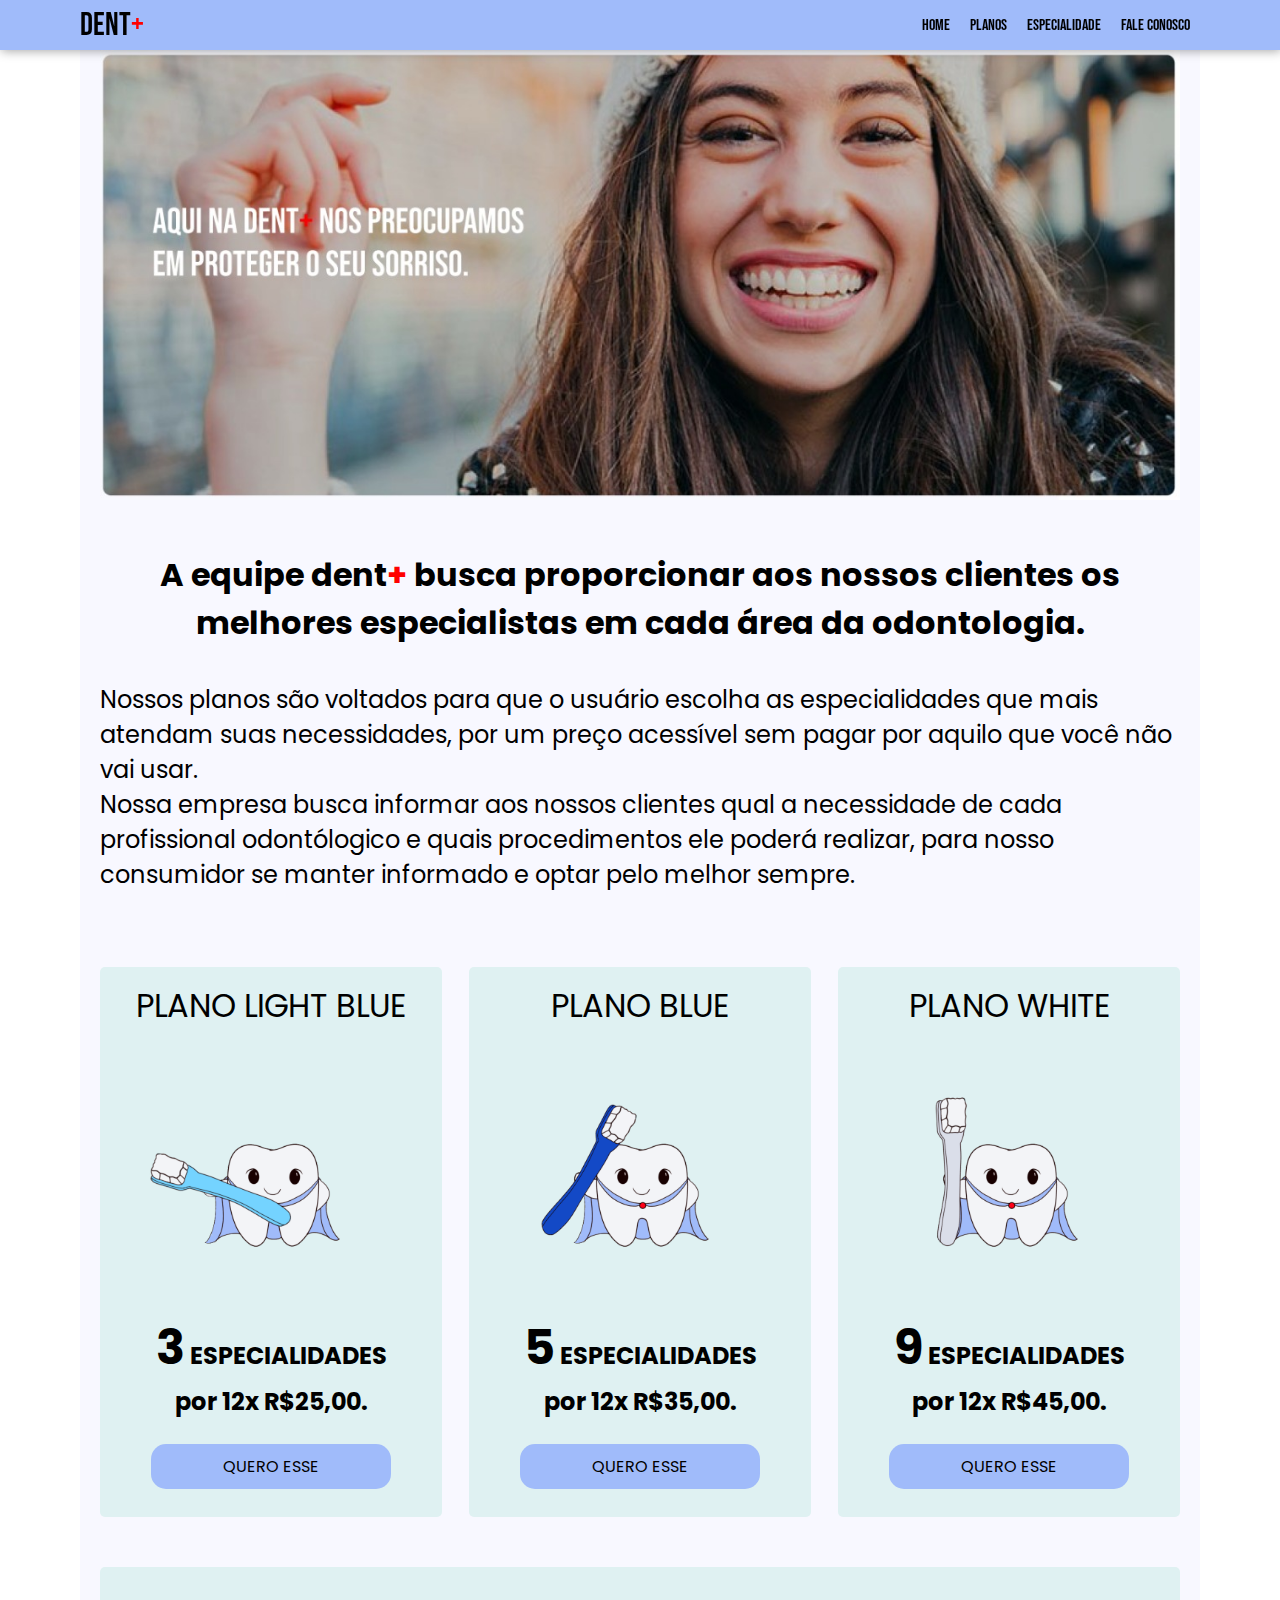
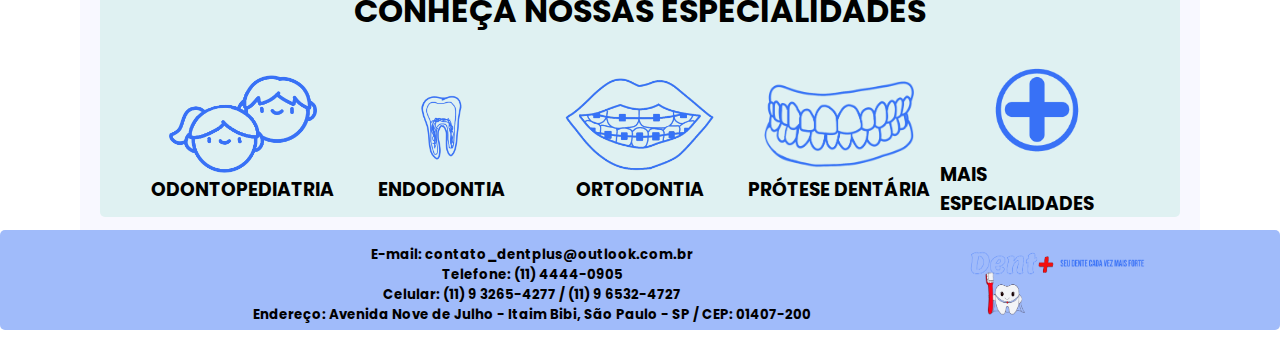
<file: index.html>
<!DOCTYPE html>
<html lang="pt-br">
<head>
    <meta charset="UTF-8">
    <meta http-equiv="X-UA-Compatible" content="IE=edge">
    <meta name="viewport" content="width=device-width, initial-scale=1.0">
    <link rel="stylesheet" href="styles/index.css">
    <title>index</title>
    <!-- ctrl + k + c -->
    <!--  -->
</head>
<body>
    <div class="fundo">
        <div class="container">
            <nav>
                <p class="dent">DENT<span class="red">+</span></p>
                <a href="index.html">HOME</a>
                <a href="#">PLANOS</a>
                <a href="especialidades.html">ESPECIALIDADE</a>
                <a href="fale_conosco.html">FALE CONOSCO</a>
            </nav>
                <section>
                    <div class="imagem_garota_centro">
                        <img src="imagens/garota.png" alt="imagem_garota_propaganda" class="imagem_garota">
                    </div>
                    <div class="text">
                        <div class="titulo">
                            A equipe dent<span class="red">+</span> busca proporcionar aos  nossos clientes os melhores especialistas em cada área da odontologia.
                        </div>
                            <br>
                        <p >Nossos planos são voltados para que o usuário escolha as especialidades que mais atendam suas necessidades, por um preço acessível sem pagar por aquilo que você não vai usar. 
                        <br>  
                        Nossa empresa busca informar aos nossos clientes qual a necessidade de cada profissional odontólogico e quais procedimentos ele poderá realizar, para nosso consumidor se manter informado e optar pelo melhor sempre.</p>
                    </div>
                    <div class="promo_center">
                        <div class="planos1">
                            <span class="nome_planos"><a href="#" class="nome_planos">PLANO LIGHT BLUE</a></span>
                            <br>
                            <img src="imagens/planolightblue.png" alt="plano_azul_claro" class="imagem_planos">
                            <p class="valor"><span class="quantidade">3</span> ESPECIALIDADES <br> por 12x R$25,00.</p>
                            <br>
                            <a href="#" class="escolha">QUERO ESSE</a> 
                        </div>
                        <div class="planos2">
                            <span class="nome_planos"><a href="#" class="nome_planos_2">PLANO BLUE</a></span>
                            <br>
                            <img src="imagens/planoblue.png" alt="plano_azul_claro" class="imagem_planos">
                            <p class="valor"><span class="quantidade">5</span> ESPECIALIDADES <br> por 12x R$35,00.</p>
                            <br>
                            <a href="#" class="escolha">QUERO ESSE</a> 
                        </div>
                        <div class="planos3">
                            <span class="nome_planos"><a href="#" class="nome_plano_3s">PLANO WHITE</a></span>
                            <br>
                            <img src="imagens/planowhite.png" alt="plano_azul_claro" class="imagem_planos">
                            <p class="valor"><span class="quantidade">9</span> ESPECIALIDADES <br> por 12x R$45,00.</p>
                            <br>
                            <a href="#" class="escolha">QUERO ESSE</a> 
                        </div>
                    </div>
                    <div class="main_especialidades">
                        <h1>CONHEÇA NOSSAS ESPECIALIDADES</h1>
                        <div class="img_especialidade">
                            <div class="text_especialidades">
                                <img src="imagens/odontopediatria.png" alt="">
                                <h3>ODONTOPEDIATRIA</h3>
                            </div>
                            <div class="text_especialidades">
                                <img src="imagens/endodontiaazul.png" alt="">
                                <h3>ENDODONTIA</h3>
                            </div>
                            <div class="text_especialidades">
                                <img src="imagens/aparelho.png" alt="">
                                <h3>ORTODONTIA</h3>
                            </div>
                            <div class="text_especialidades">
                            <img src="imagens/protese.png" alt="">
                                <h3>PRÓTESE DENTÁRIA</h3>
                            </div>
                            <div class="text_especialidades">
                                <img src="imagens/mais.png" alt="">
                                <h3><a href="especialidades.html">MAIS ESPECIALIDADES</a></h3>
                            </div>
                            
                            
                        </div>
                    </div>
                </section>
        </div>
    </div>
    <footer>
        <div class="container">
            <div class="img_rodape">
                <div class="text_rodape">
                    <p><h5>E-mail: contato_dentplus@outlook.com.br</h5></p>
                    <p><h5>Telefone: (11) 4444-0905</h5></p>
                    <p><h5>Celular: (11) 9 3265-4277 / (11) 9 6532-4727</h5></p>
                    <p><h5>Endereço: Avenida Nove de Julho - Itaim Bibi, São Paulo - SP / CEP: 01407-200</h5></p>
                </div>
                <img src="imagens/frase_efeito.png" alt="frase de efeito" class="imagem_rodape">
            </div>
        </div>        
    </footer>
</body>
</html>
</file>
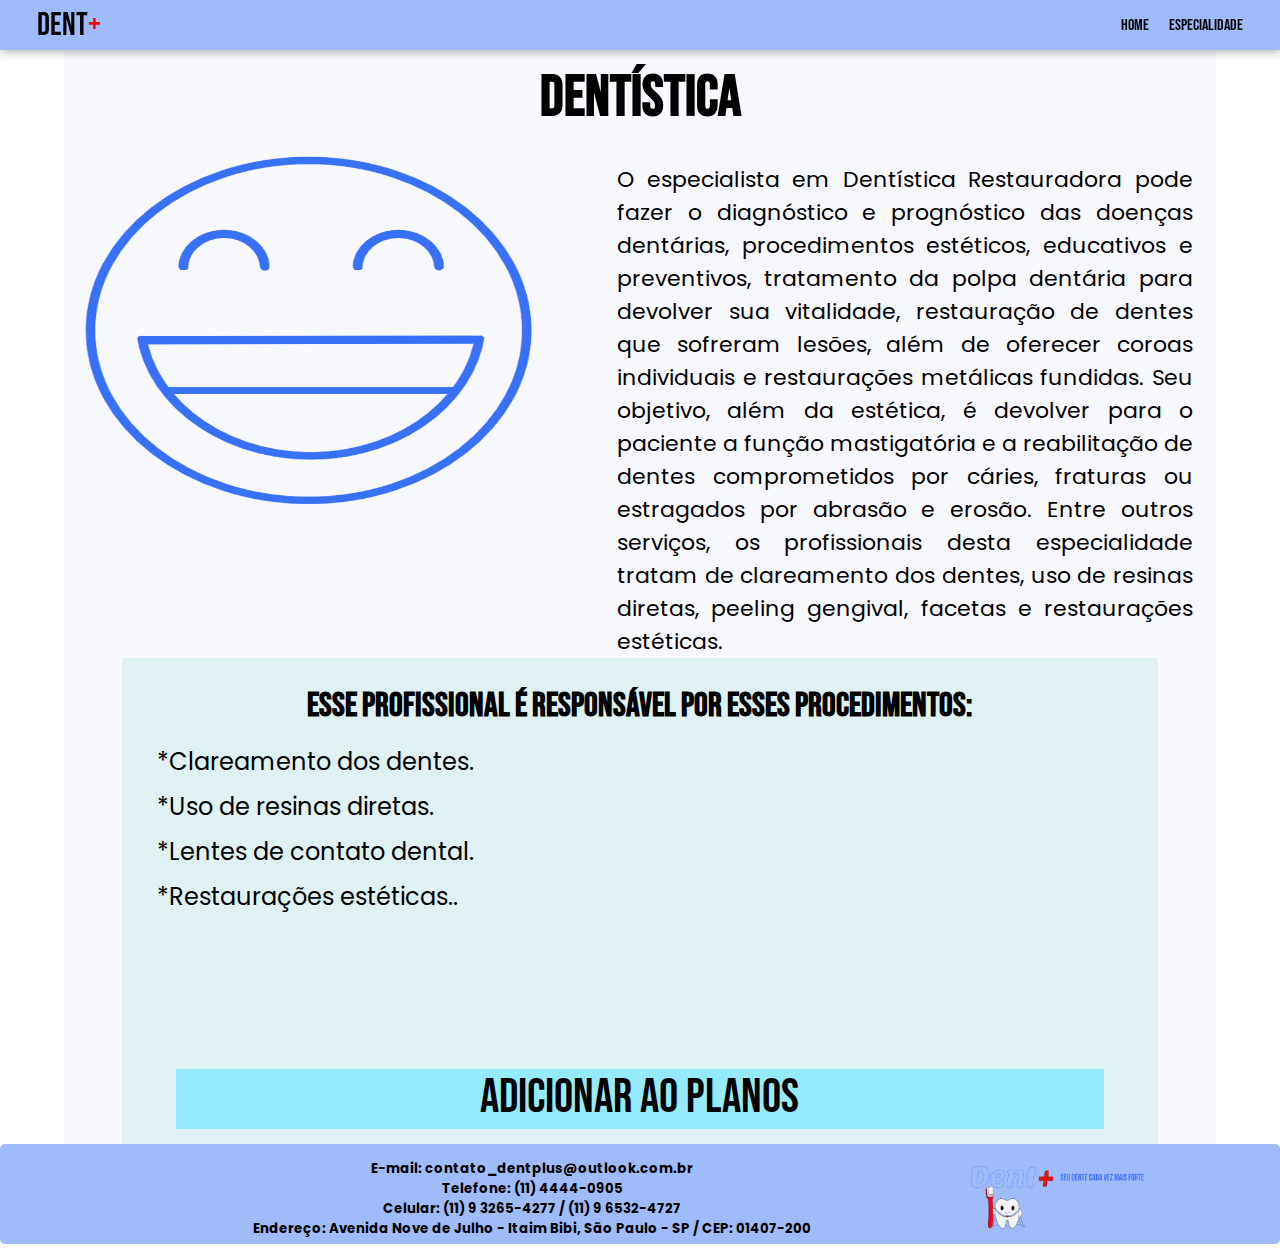
<file: dentistica.html>
<!DOCTYPE html>
<html lang="pt-br">
<head>
    <meta charset="UTF-8">
    <meta http-equiv="X-UA-Compatible" content="IE=edge">
    <meta name="viewport" content="width=device-width, initial-scale=1.0">
    <link rel="stylesheet" href="styles/geral.css">
    <title>Document</title>
</head>
<body>
    <div class="fundo">
        <nav>
            <a href="index.html"><p class="dent">DENT<span class="red">+</span></p></a>
            <a href="index.html">HOME</a>
            <a href="especialidades.html">ESPECIALIDADE</a>
        </nav>


        <section>
            <h1 class="nome_principal"> DENTÍSTICA </h1>
            <img src="imagens/dentisticaokazul.png">
            <p class="descricao"> O especialista em Dentística Restauradora pode fazer o diagnóstico e prognóstico das doenças dentárias, procedimentos estéticos, educativos e preventivos, tratamento da polpa dentária para devolver sua vitalidade, restauração de dentes que sofreram lesões, além de oferecer coroas individuais e restaurações metálicas fundidas. Seu objetivo, além da estética, é devolver para o paciente a função mastigatória e a reabilitação de dentes comprometidos por cáries, fraturas ou estragados por abrasão e erosão. Entre outros serviços, os profissionais desta especialidade tratam de clareamento dos dentes, uso de resinas diretas, peeling gengival, facetas e restaurações estéticas.</p>
            <div class="afazeres">
                <h1>ESSE PROFISSIONAL é responsável por esses PROCEDIMENTOS:</h1> 
                    <div class="desc_afazeres">
                        <p>*Clareamento dos dentes.</p> 
                        <p>*Uso de resinas diretas.</p>
                        <p>*Lentes de contato dental.</p>
                        <p>*Restaurações estéticas..</p>             
                    </div>        
                    <div class="buttom">
                        <a href="#">ADICIONAR AO PLANOS</a>
                    </div> 
            </div>
        </section>

    </div>
    <footer>
        <div class="container">
            <div class="img_rodape">
                <div class="text_rodape">
                    <p><h5>E-mail: contato_dentplus@outlook.com.br</h5></p>
                    <p><h5>Telefone: (11) 4444-0905</h5></p>
                    <p><h5>Celular: (11) 9 3265-4277 / (11) 9 6532-4727</h5></p>
                    <p><h5>Endereço: Avenida Nove de Julho - Itaim Bibi, São Paulo - SP / CEP: 01407-200</h5></p>
                </div>
                <img src="imagens/frase_efeito.png" alt="frase de efeito" class="imagem_rodape">
            </div>
        </div>        
    </footer>
</body>
</html>
</file>
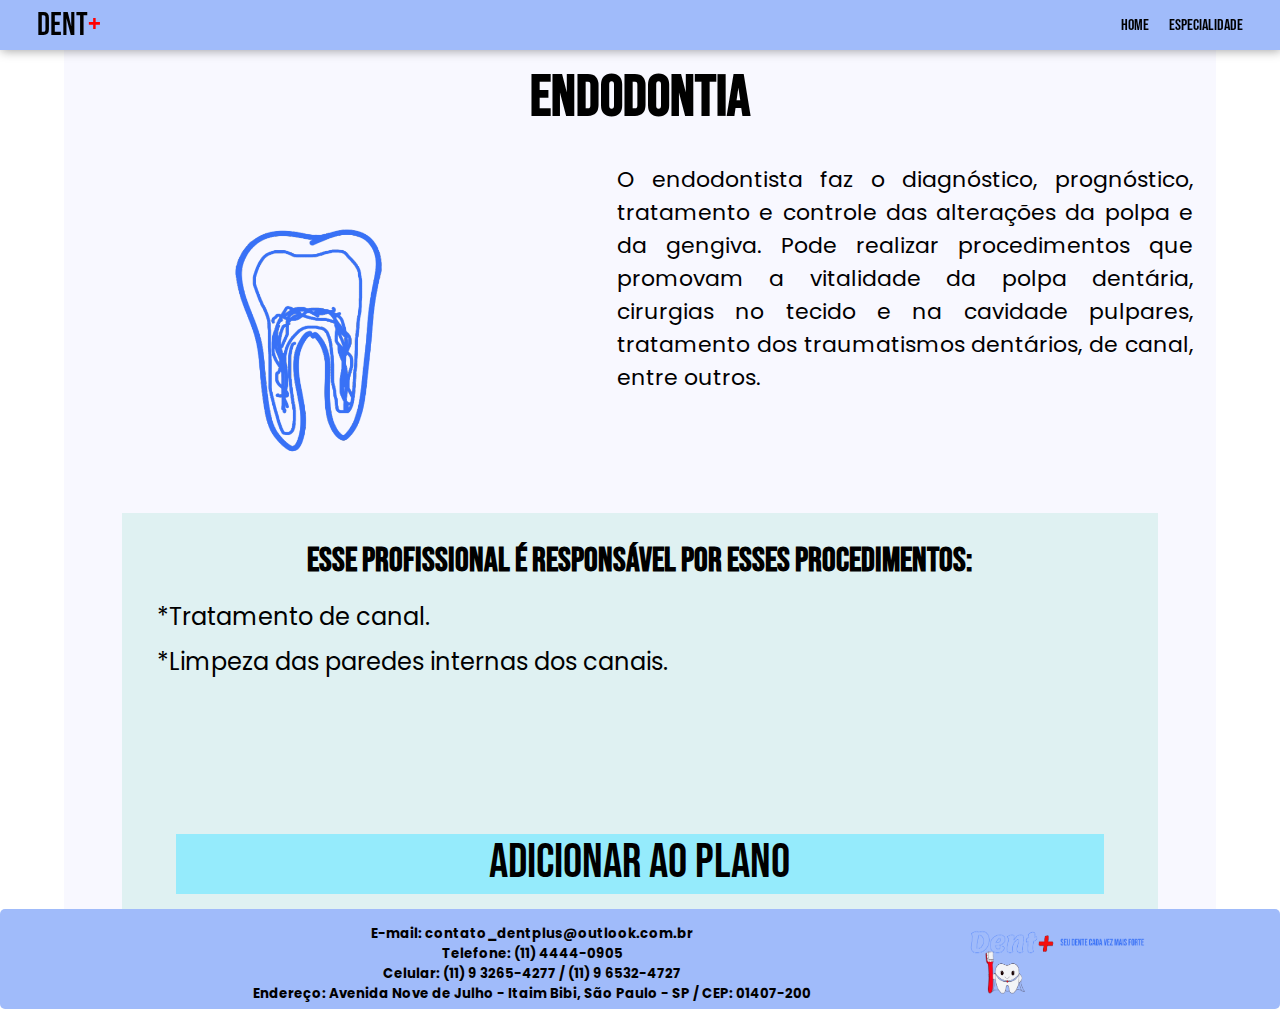
<file: endodontia.html>
<!DOCTYPE html>
<html lang="pt-br">
<head>
    <meta charset="UTF-8">
    <meta http-equiv="X-UA-Compatible" content="IE=edge">
    <meta name="viewport" content="width=device-width, initial-scale=1.0">
    <link rel="stylesheet" href="styles/geral.css">
    <title>Document</title>
</head>
<body>
    <div class="fundo">
        <nav>
            <a href="index.html"><p class="dent">DENT<span class="red">+</span></p></a>
            <a href="index.html">HOME</a>
            <a href="especialidades.html">ESPECIALIDADE</a>
        </nav>


        <section>
            <h1 class="nome_principal"> ENDODONTIA </h1>
            <img src="imagens/endodontiaazul.png">
            <p class="descricao">O endodontista faz o diagnóstico, prognóstico, tratamento e controle das alterações da polpa e da gengiva. Pode realizar procedimentos que promovam a vitalidade da polpa dentária, cirurgias no tecido e na cavidade pulpares, tratamento dos traumatismos dentários, de canal, entre outros.</p>
            <div class="afazeres">
                <h1>ESSE PROFISSIONAL é responsável por esses PROCEDIMENTOS:</h1> 
                    <div class="desc_afazeres">
                        <p>*Tratamento de canal.</p> 
                        <p>*Limpeza das paredes internas dos canais.</p>           
                    </div>        
                    <div class="buttom">
                        <a href="#">ADICIONAR AO PLANO</a>
                    </div> 
            </div>
        </section>

    </div>
    <footer>
        <div class="container">
            <div class="img_rodape">
                <div class="text_rodape">
                    <p><h5>E-mail: contato_dentplus@outlook.com.br</h5></p>
                    <p><h5>Telefone: (11) 4444-0905</h5></p>
                    <p><h5>Celular: (11) 9 3265-4277 / (11) 9 6532-4727</h5></p>
                    <p><h5>Endereço: Avenida Nove de Julho - Itaim Bibi, São Paulo - SP / CEP: 01407-200</h5></p>
                </div>
                <img src="imagens/frase_efeito.png" alt="frase de efeito" class="imagem_rodape">
            </div>
        </div>        
    </footer>
</body>
</html>
</file>
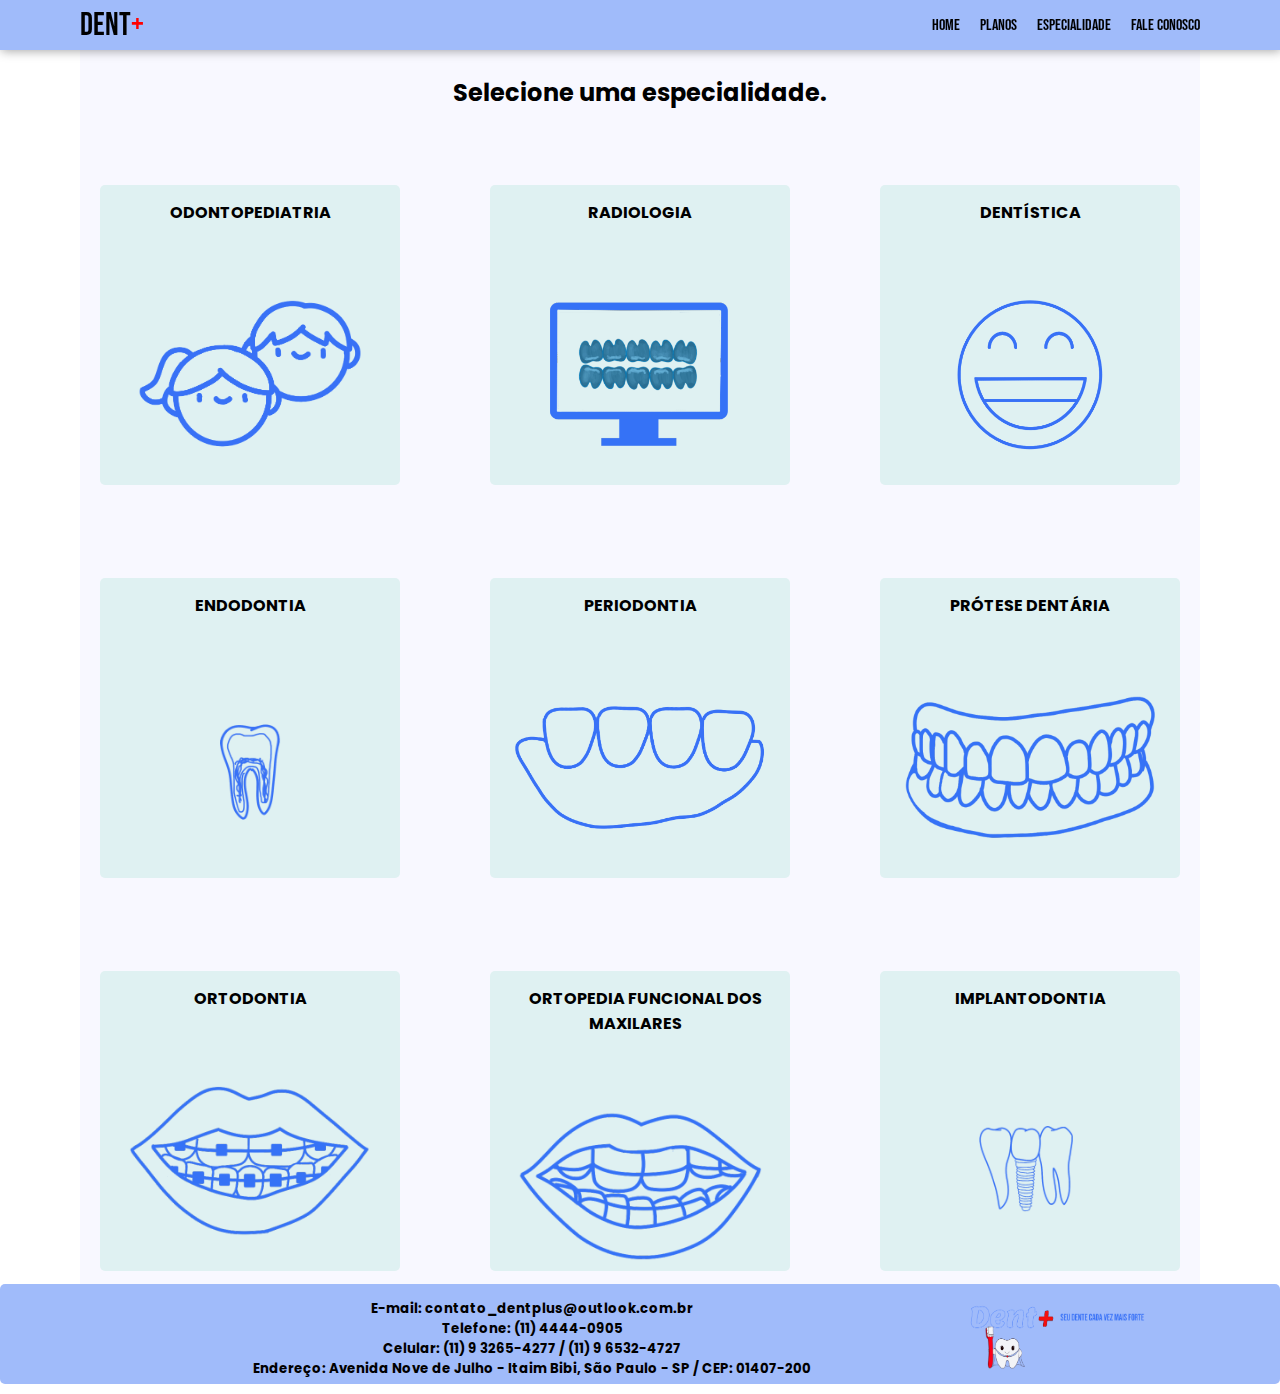
<file: especialidades.html>
<!DOCTYPE html>
<html lang="pt-br">
<head>
    <meta charset="UTF-8">
    <meta http-equiv="X-UA-Compatible" content="IE=edge">
    <meta name="viewport" content="width=device-width, initial-scale=1.0">
    <link rel="stylesheet" href="styles/index.css">
    <title>index</title>
</head>
<body>
    <div class="fundo">
        <div class="container">
            <nav>
                <p class="dent"><a href="index.html">DENT<span class="red">+</span></a></p>
                <a href="index.html">HOME</a>
                <a href="#">PLANOS</a>
                <a href="especialidades.html">ESPECIALIDADE</a>
                <a href="fale_conosco.html">FALE CONOSCO</a>
            </nav>
            <section>
                <div class="titulo_pag2">
                    <h2>Selecione uma especialidade.</h2>
                </div>
                <div class="promo_center">
                    <div class="especialidades_geral">
                        <h4><a href="odontopediatra.html">ODONTOPEDIATRIA</a></h4>
                        <br><br>
                        <a href="odontopediatra.html"><img src="imagens/odontopediatria.png" class="img_espec"></a> 
                    </div>
                    <div class="especialidades_geral">
                        <h4><a href="radiologia.html">RADIOLOGIA</a></h4>
                        <br><br>
                        <a href="radiologia.html"><img src="imagens/radiologiadeluxe.png" class="img_espec"></a> 
                    </div>
                    <div class="especialidades_geral">
                        <h4><a href="dentistica.html">DENTÍSTICA</a></h4>
                        <br><br>
                        <a href="dentistica.html"><img src="imagens/dentisticaokazul.png" class="img_espec"> </a>                
                    </div>
                    <div class="especialidades_geral">
                        <h4><a href="endodontia.html">ENDODONTIA</a></h4>
                        <br><br>
                        <a href="endodontia.html"><img src="imagens/endodontiaazul.png" class="img_espec"></a>               
                    </div>
                    <div class="especialidades_geral">
                        <h4><a href="periodontia.html">PERIODONTIA</a></h4>
                        <br><br>
                        <a href="periodontia.html"><img src="imagens/periodontia.png" class="img_espec"></a>                
                    </div>
                    <div class="especialidades_geral">
                        <h4> <a href="protese.html">PRÓTESE DENTÁRIA</a></h4>
                        <br><br>
                        <a href="protese.html"><img src="imagens/protese.png" class="img_espec"></a>            
                    </div>
                    <div class="especialidades_geral">
                        <h4><a href="ortodontia.html">ORTODONTIA</a></h4>
                        <br><br>
                        <a href="ortodontia.html"><img src="imagens/aparelho.png" class="img_espec"></a>                
                    </div>
                    <div class="especialidades_geral">
                        <h4><a href="ortopedia.html">ORTOPEDIA FUNCIONAL DOS MAXILARES</a></h4> 
                        <br><br>                  
                        <a href="ortopedia.html"><img src="imagens/ortopediafmaxilares.png" class="img_espec"> </a>               
                    </div>
                    <div class="especialidades_geral">
                        <h4><a href="implantodontia.html">IMPLANTODONTIA</a></h4>
                        <br><br>
                        <a href="implantodontia.html"><img src="imagens/implantodontiaremastered.png" class="img_espec"> </a>               
                    </div>
                </section>
        </div>
    </div>
    <footer>
        <div class="container">
            <div class="img_rodape">
                <div class="text_rodape">
                    <p><h5>E-mail: contato_dentplus@outlook.com.br</h5></p>
                    <p><h5>Telefone: (11) 4444-0905</h5></p>
                    <p><h5>Celular: (11) 9 3265-4277 / (11) 9 6532-4727</h5></p>
                    <p><h5>Endereço: Avenida Nove de Julho - Itaim Bibi, São Paulo - SP / CEP: 01407-200</h5></p>
                </div>
                <img src="imagens/frase_efeito.png" alt="frase de efeito" class="imagem_rodape">
            </div>
        </div>        
    </footer>
</body>
</html>
</file>
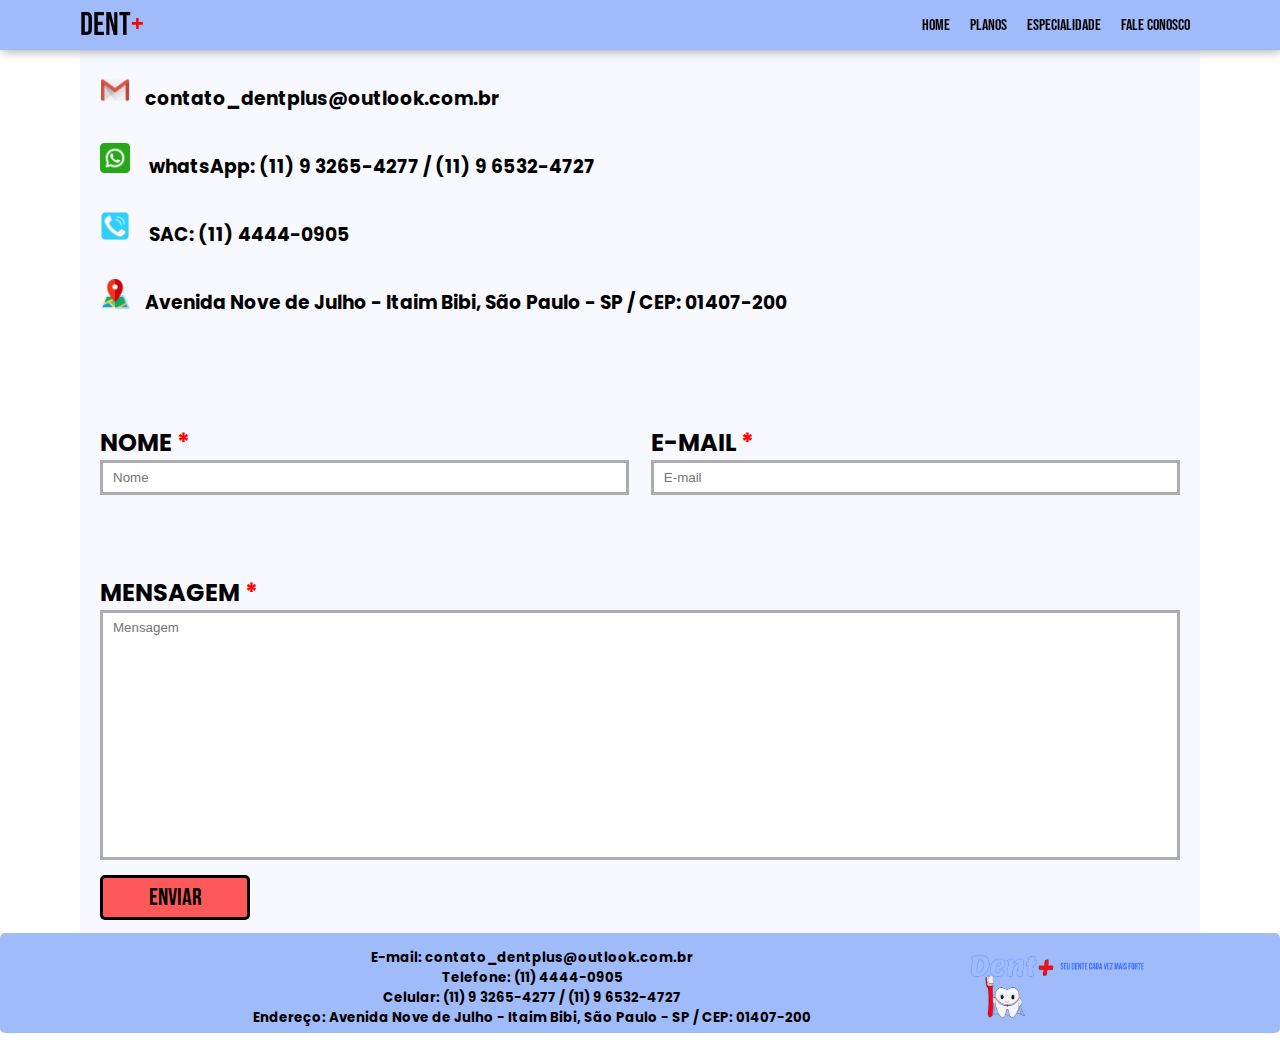
<file: fale_conosco.html>
<!DOCTYPE html>
<html lang="pt-br">
<head>
    <meta charset="UTF-8">
    <meta http-equiv="X-UA-Compatible" content="IE=edge">
    <meta name="viewport" content="width=device-width, initial-scale=1.0">
    <link rel="stylesheet" href="styles/fale_conosco.css">
    <title>index</title>
</head>
<body>
    <div class="fundo">
        <div class="container">
            <nav>
                <p class="dent">DENT<span class="red">+</span></p>
                <a href="index.html">HOME</a>
                <a href="#">PLANOS</a>
                <a href="especialidades.html">ESPECIALIDADE</a>
                <a href="#">FALE CONOSCO</a>
            </nav>
                <section>
                    <div class="conteiner_pag3">
                        <div class="contatos">
                            <h3><img src="imagens/gmail (1).png">contato_dentplus@outlook.com.br</h3>
                            <h3><img src="imagens/whatsapp (1).png"> whatsApp: (11) 9 3265-4277 / (11) 9 6532-4727</h3>
                            <h3><img src="imagens/telefone.png"> SAC: (11) 4444-0905</h3>
                            <h3><img src="imagens/mapa.png">Avenida Nove de Julho - Itaim Bibi, São Paulo - SP / CEP: 01407-200</h3>
                        </div>
                        <div class="inputs">
                            <h2>NOME <span class="red">*</span></h2>
                            <input type="text" placeholder="Nome" class="nome_email"><br>
                        </div>
                        <div class="inputs">
                            <h2>E-MAIL <span class="red">*</span></h2>
                            <input type="text" placeholder="E-mail" class="nome_email">
                        </div> 
                        <div class="mensagem">
                            <h2>MENSAGEM <span class="red">*</span></h2>
                            <input type="text" placeholder="Mensagem" class="nome_email">
                        </div> 
                        <div class="buttom">
                            <button id="btn_enviar" class="btn_enviar"><a href="#" class="btn_link">Enviar</a></button>
                        </div>
                              
                    </div> 
                </section>
        </div>
    </div>
    <footer>
        <div class="container">
            <div class="img_rodape">
                <div class="text_rodape">
                    <p><h5>E-mail: contato_dentplus@outlook.com.br</h5></p>
                    <p><h5>Telefone: (11) 4444-0905</h5></p>
                    <p><h5>Celular: (11) 9 3265-4277 / (11) 9 6532-4727</h5></p>
                    <p><h5>Endereço: Avenida Nove de Julho - Itaim Bibi, São Paulo - SP / CEP: 01407-200</h5></p>
                </div>
                <img src="imagens/frase_efeito.png" alt="frase de efeito" class="imagem_rodape">
            </div>
        </div>        
    </footer>
</body>
</html>
</file>
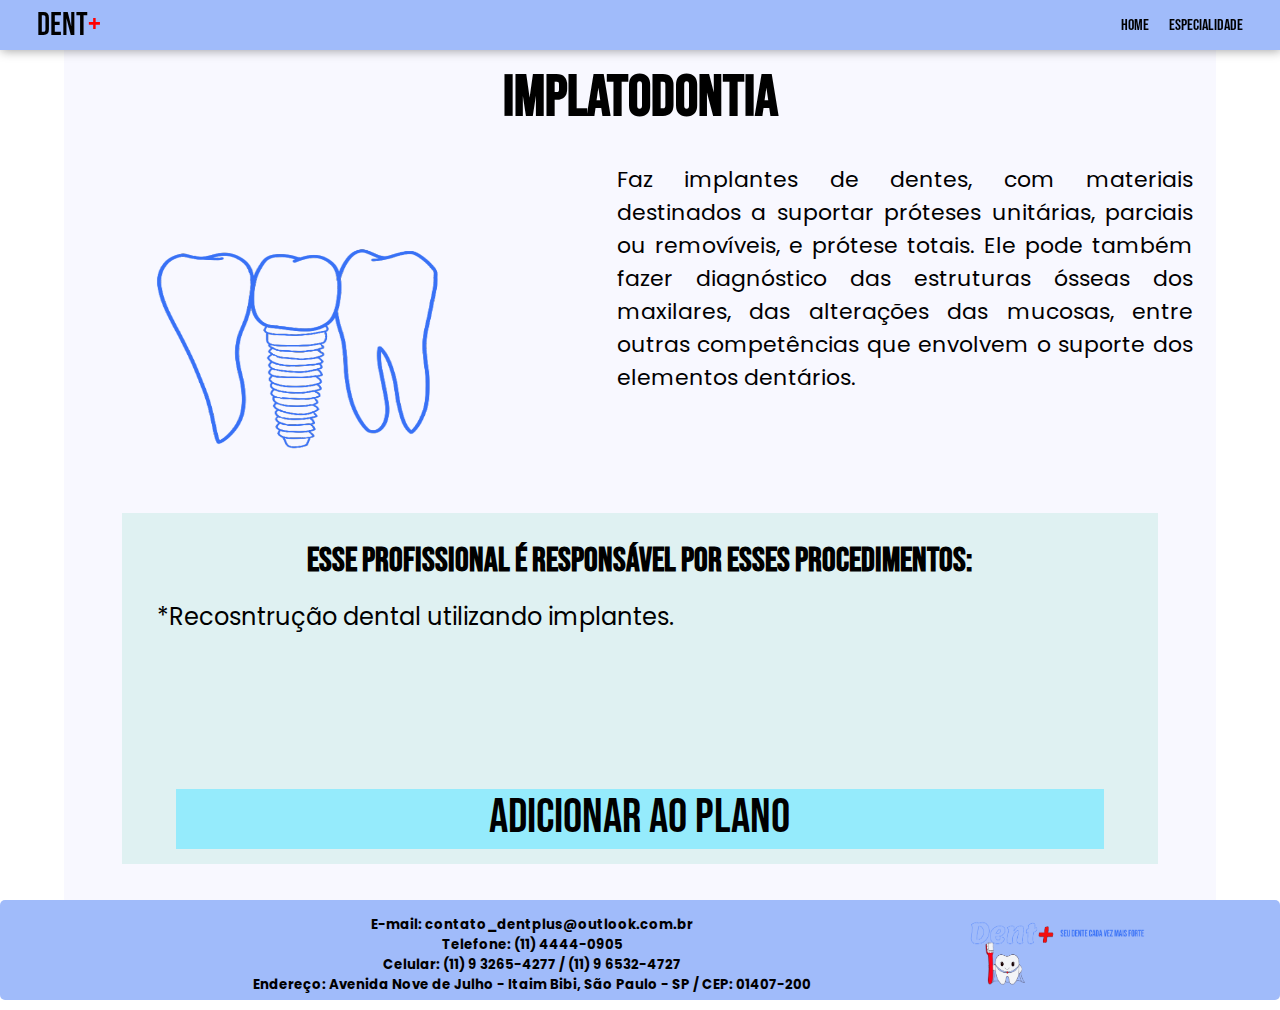
<file: implantodontia.html>
<!DOCTYPE html>
<html lang="pt-br">
<head>
    <meta charset="UTF-8">
    <meta http-equiv="X-UA-Compatible" content="IE=edge">
    <meta name="viewport" content="width=device-width, initial-scale=1.0">
    <link rel="stylesheet" href="styles/geral.css">
    <title>Document</title>
</head>
<body>
    <div class="fundo">
        <nav>
            <a href="index.html"><p class="dent">DENT<span class="red">+</span></p></a>
            <a href="index.html">HOME</a>
            <a href="especialidades.html">ESPECIALIDADE</a>
        </nav>


        <section>
            <h1 class="nome_principal">IMPLATODONTIA</h1>
            <img src="imagens/implantodontiaremastered.png">
            <p class="descricao">Faz implantes de dentes, com materiais destinados a suportar próteses unitárias, parciais ou removíveis, e prótese totais. Ele pode também fazer diagnóstico das estruturas ósseas dos maxilares, das alterações das mucosas, entre outras competências que envolvem o suporte dos elementos dentários.</p>
            <div class="afazeres">
                <h1>ESSE PROFISSIONAL é responsável por esses PROCEDIMENTOS:</h1> 
                    <div class="desc_afazeres">
                        <p>*Recosntrução dental utilizando implantes.</p> 
                    </div>        
                    <div class="buttom">
                        <a href="#">ADICIONAR AO PLANO</a>
                    </div> 
            </div>
        </section>

    </div>
    <footer>
        <div class="container">
            <div class="img_rodape">
                <div class="text_rodape">
                    <p><h5>E-mail: contato_dentplus@outlook.com.br</h5></p>
                    <p><h5>Telefone: (11) 4444-0905</h5></p>
                    <p><h5>Celular: (11) 9 3265-4277 / (11) 9 6532-4727</h5></p>
                    <p><h5>Endereço: Avenida Nove de Julho - Itaim Bibi, São Paulo - SP / CEP: 01407-200</h5></p>
                </div>
                <img src="imagens/frase_efeito.png" alt="frase de efeito" class="imagem_rodape">
            </div>
        </div>        
    </footer>
</body>
</html>
</file>
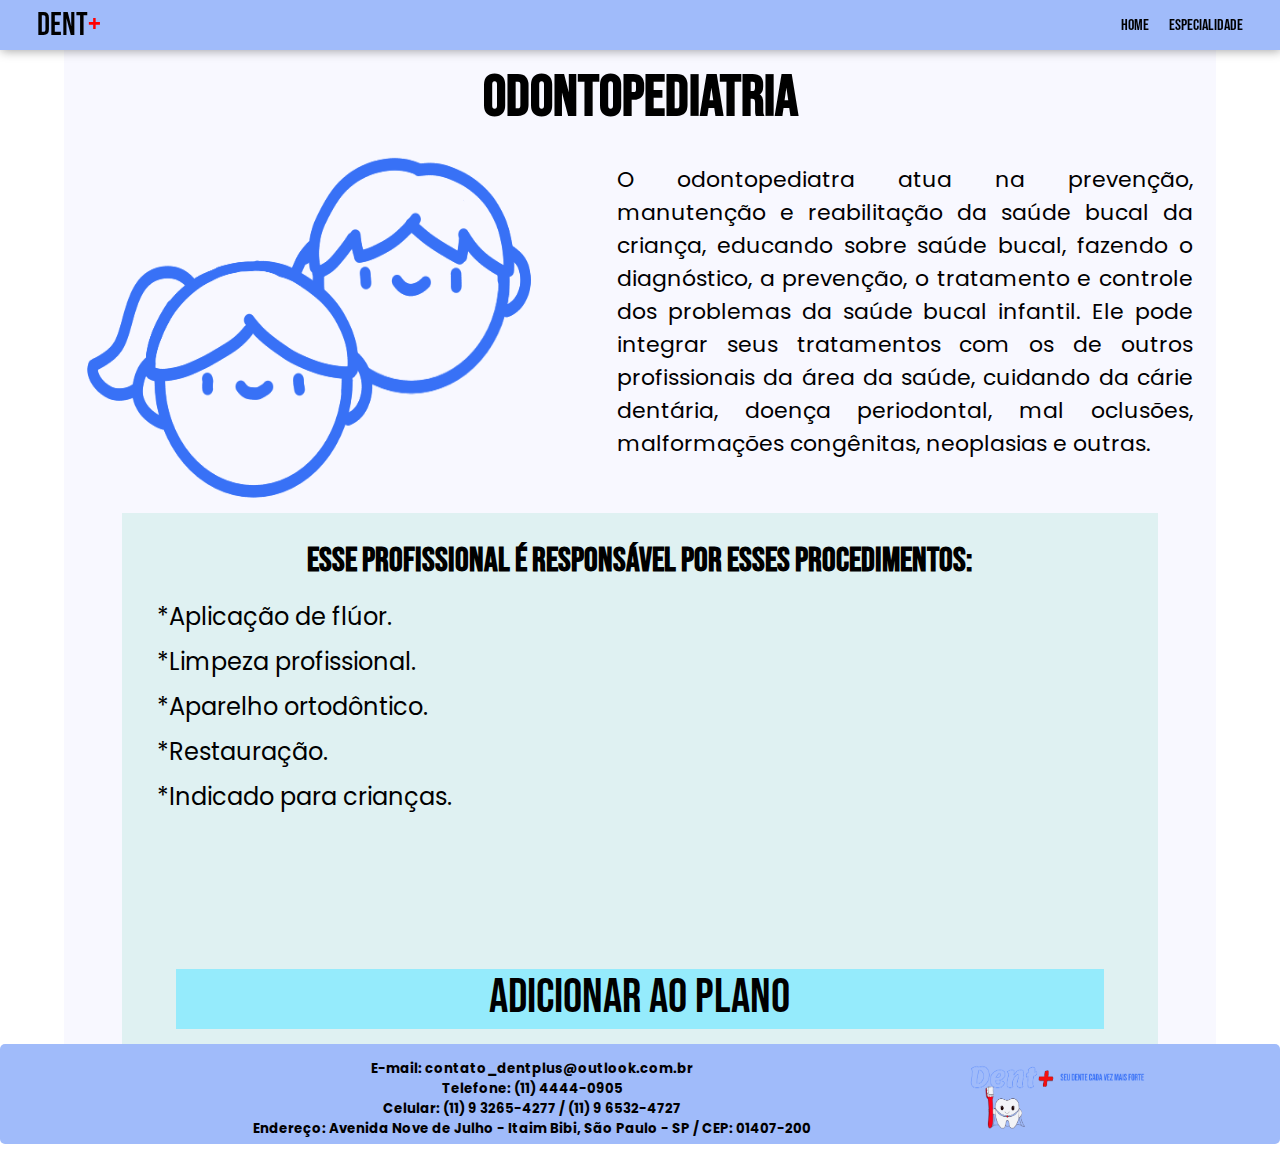
<file: odontopediatra.html>
<!DOCTYPE html>
<html lang="pt-br">
<head>
    <meta charset="UTF-8">
    <meta http-equiv="X-UA-Compatible" content="IE=edge">
    <meta name="viewport" content="width=device-width, initial-scale=1.0">
    <link rel="stylesheet" href="styles/geral.css">
    <title>Document</title>
</head>
<body>
    <div class="fundo">
        <nav>
            <a href="index.html"><p class="dent">DENT<span class="red">+</span></p></a>
            <a href="index.html">HOME</a>
            <a href="especialidades.html">ESPECIALIDADE</a>
        </nav>


        <section>
            <h1 class="nome_principal"> ODONTOPEDIATRIA </h1>
            <img src="imagens/odontopediatria.png">
            <p class="descricao">O odontopediatra atua na prevenção, manutenção e reabilitação da saúde bucal da criança, educando sobre saúde bucal, fazendo o diagnóstico, a prevenção, o tratamento e controle dos problemas da saúde bucal infantil. Ele pode integrar seus tratamentos com os de outros profissionais da área da saúde, cuidando da cárie dentária, doença periodontal, mal oclusões, malformações congênitas, neoplasias e outras.</p>
            <div class="afazeres">
                <h1>ESSE PROFISSIONAL é responsável por esses PROCEDIMENTOS:</h1> 
                    <div class="desc_afazeres">
                        <p>*Aplicação de flúor.</p> 
                        <p>*Limpeza profissional.</p>
                        <p>*Aparelho ortodôntico.</p>
                        <p>*Restauração.</p>
                        <p>*Indicado para crianças.</p>             
                    </div>        
                    <div class="buttom">
                        <a href="#">ADICIONAR AO PLANO</a>
                    </div> 
            </div>
        </section>

    </div>
    <footer>
        <div class="container">
            <div class="img_rodape">
                <div class="text_rodape">
                    <p><h5>E-mail: contato_dentplus@outlook.com.br</h5></p>
                    <p><h5>Telefone: (11) 4444-0905</h5></p>
                    <p><h5>Celular: (11) 9 3265-4277 / (11) 9 6532-4727</h5></p>
                    <p><h5>Endereço: Avenida Nove de Julho - Itaim Bibi, São Paulo - SP / CEP: 01407-200</h5></p>
                </div>
                <img src="imagens/frase_efeito.png" alt="frase de efeito" class="imagem_rodape">
            </div>
        </div>        
    </footer>
</body>
</html>
</file>
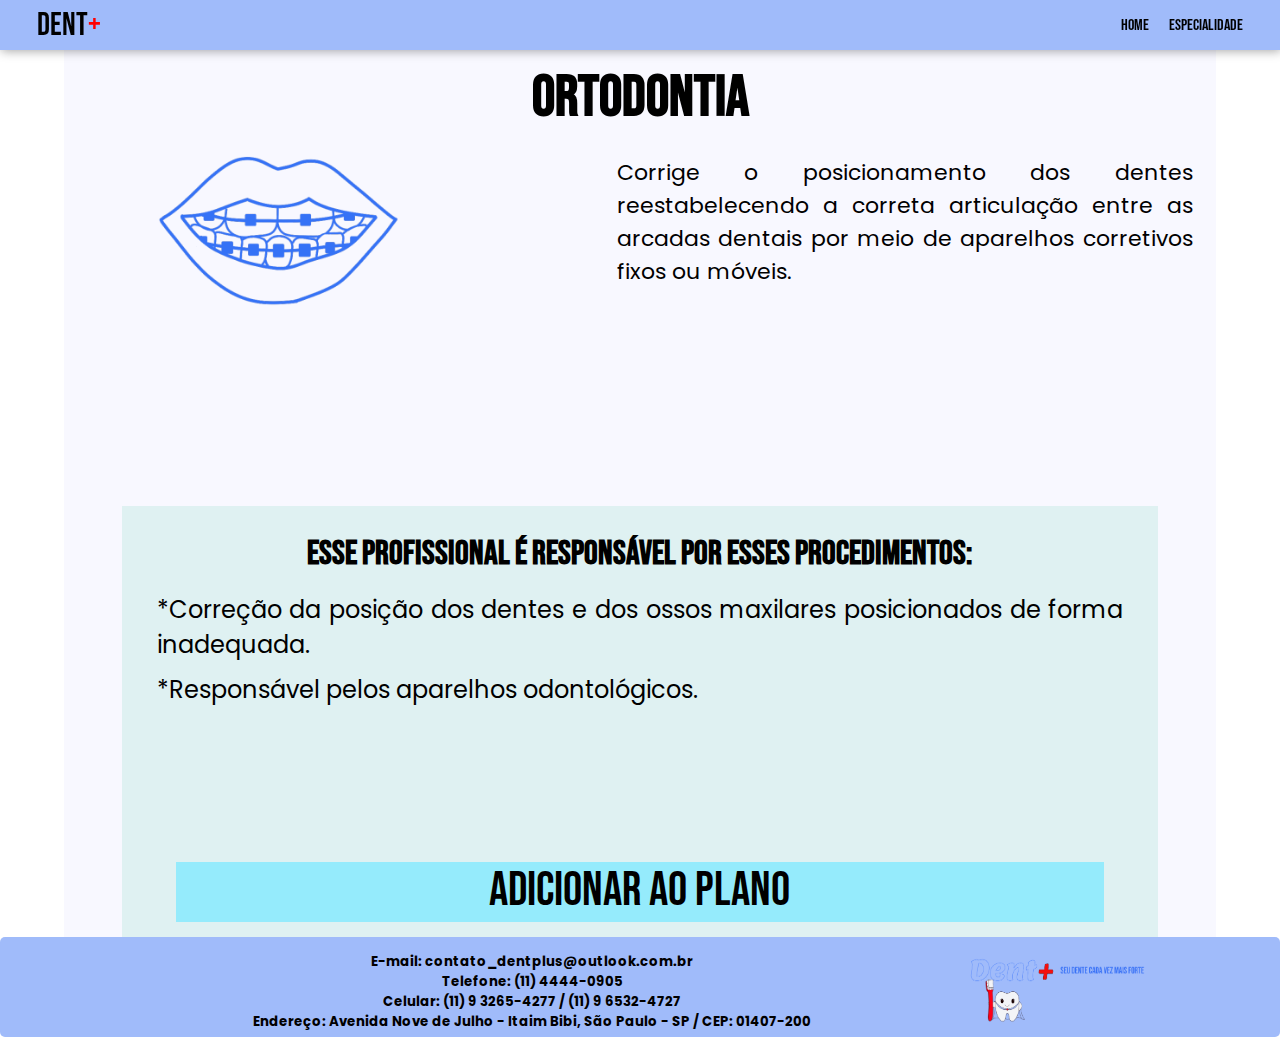
<file: ortodontia.html>
<!DOCTYPE html>
<html lang="pt-br">
<head>
    <meta charset="UTF-8">
    <meta http-equiv="X-UA-Compatible" content="IE=edge">
    <meta name="viewport" content="width=device-width, initial-scale=1.0">
    <link rel="stylesheet" href="styles/geral.css">
    <title>Document</title>
</head>
<body>
    <div class="fundo">
        <nav>
            <a href="index.html"><p class="dent">DENT<span class="red">+</span></p></a>
            <a href="index.html">HOME</a>
            <a href="especialidades.html">ESPECIALIDADE</a>
        </nav>


        <section>
            <h1 class="nome_principal"> ORTODONTIA </h1>
            <div class="img_diferente_periodontia"><img src="imagens/aparelho.png" class="img_dif"></div>
            <p class="descricao">Corrige o posicionamento dos dentes reestabelecendo a correta articulação entre as arcadas dentais por meio de aparelhos corretivos fixos ou móveis.</p>
            <div class="afazeres">
                <h1>ESSE PROFISSIONAL é responsável por esses PROCEDIMENTOS:</h1> 
                    <div class="desc_afazeres">
                        <p> *Correção da posição dos dentes e dos ossos maxilares posicionados de forma inadequada.</p> 
                        <p>*Responsável pelos aparelhos odontológicos.</p>
                    </div>        
                    <div class="buttom">
                        <a href="#">ADICIONAR AO PLANO</a>
                    </div> 
            </div>
        </section>

    </div>
    <footer>
        <div class="container">
            <div class="img_rodape">
                <div class="text_rodape">
                    <p><h5>E-mail: contato_dentplus@outlook.com.br</h5></p>
                    <p><h5>Telefone: (11) 4444-0905</h5></p>
                    <p><h5>Celular: (11) 9 3265-4277 / (11) 9 6532-4727</h5></p>
                    <p><h5>Endereço: Avenida Nove de Julho - Itaim Bibi, São Paulo - SP / CEP: 01407-200</h5></p>
                </div>
                <img src="imagens/frase_efeito.png" alt="frase de efeito" class="imagem_rodape">
            </div>
        </div>        
    </footer>
</body>
</html>
</file>
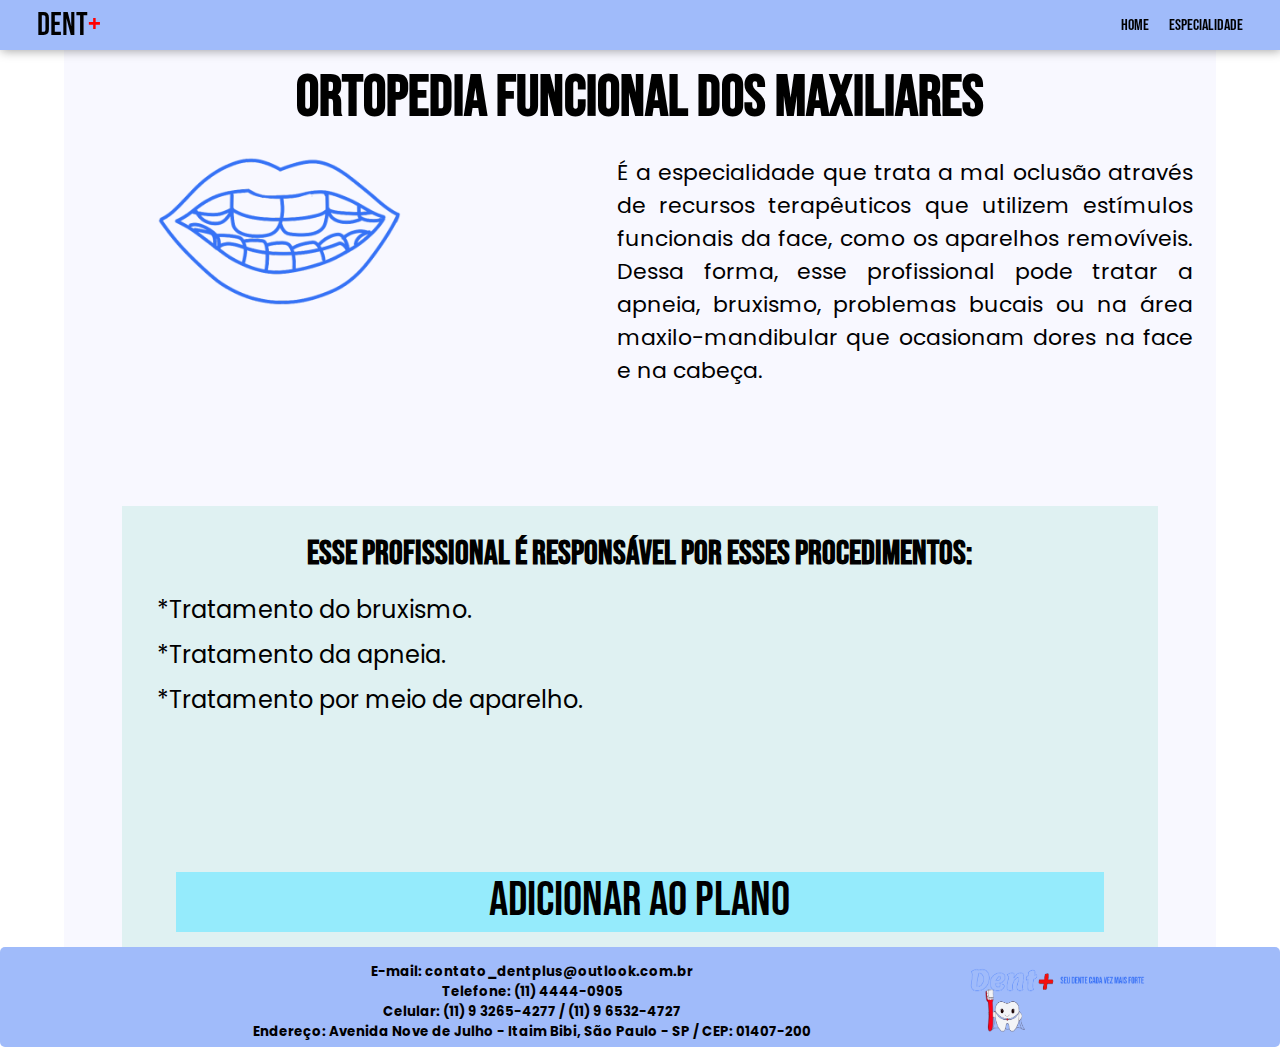
<file: ortopedia.html>
<!DOCTYPE html>
<html lang="pt-br">
<head>
    <meta charset="UTF-8">
    <meta http-equiv="X-UA-Compatible" content="IE=edge">
    <meta name="viewport" content="width=device-width, initial-scale=1.0">
    <link rel="stylesheet" href="styles/geral.css">
    <title>Document</title>
</head>
<body>
    <div class="fundo">
        <nav>
            <a href="index.html"><p class="dent">DENT<span class="red">+</span></p></a>
            <a href="index.html">HOME</a>
            <a href="especialidades.html">ESPECIALIDADE</a>
        </nav>


        <section>
            <h1 class="nome_principal"> ORTOPEDIA FUNCIONAL DOS MAXILIARES</h1>
            <div class="img_diferente_periodontia"><img src="imagens/ortopediafmaxilares.png" class="img_dif"></div>
            <p class="descricao">É a especialidade que trata a mal oclusão através de recursos terapêuticos que utilizem estímulos funcionais da face, como os aparelhos removíveis. Dessa forma, esse profissional pode tratar a apneia, bruxismo, problemas bucais ou na área maxilo-mandibular que ocasionam dores na face e na cabeça.</p>
            <div class="afazeres">
                <h1>ESSE PROFISSIONAL é responsável por esses PROCEDIMENTOS:</h1> 
                    <div class="desc_afazeres">
                        <p>*Tratamento do bruxismo.</p> 
                        <p>*Tratamento da apneia.</p>
                        <p>*Tratamento por meio de aparelho.</p>
                    </div>        
                    <div class="buttom">
                        <a href="#">ADICIONAR AO PLANO</a>
                    </div> 
            </div>
        </section>

    </div>
    <footer>
        <div class="container">
            <div class="img_rodape">
                <div class="text_rodape">
                    <p><h5>E-mail: contato_dentplus@outlook.com.br</h5></p>
                    <p><h5>Telefone: (11) 4444-0905</h5></p>
                    <p><h5>Celular: (11) 9 3265-4277 / (11) 9 6532-4727</h5></p>
                    <p><h5>Endereço: Avenida Nove de Julho - Itaim Bibi, São Paulo - SP / CEP: 01407-200</h5></p>
                </div>
                <img src="imagens/frase_efeito.png" alt="frase de efeito" class="imagem_rodape">
            </div>
        </div>        
    </footer>
</body>
</html>
</file>
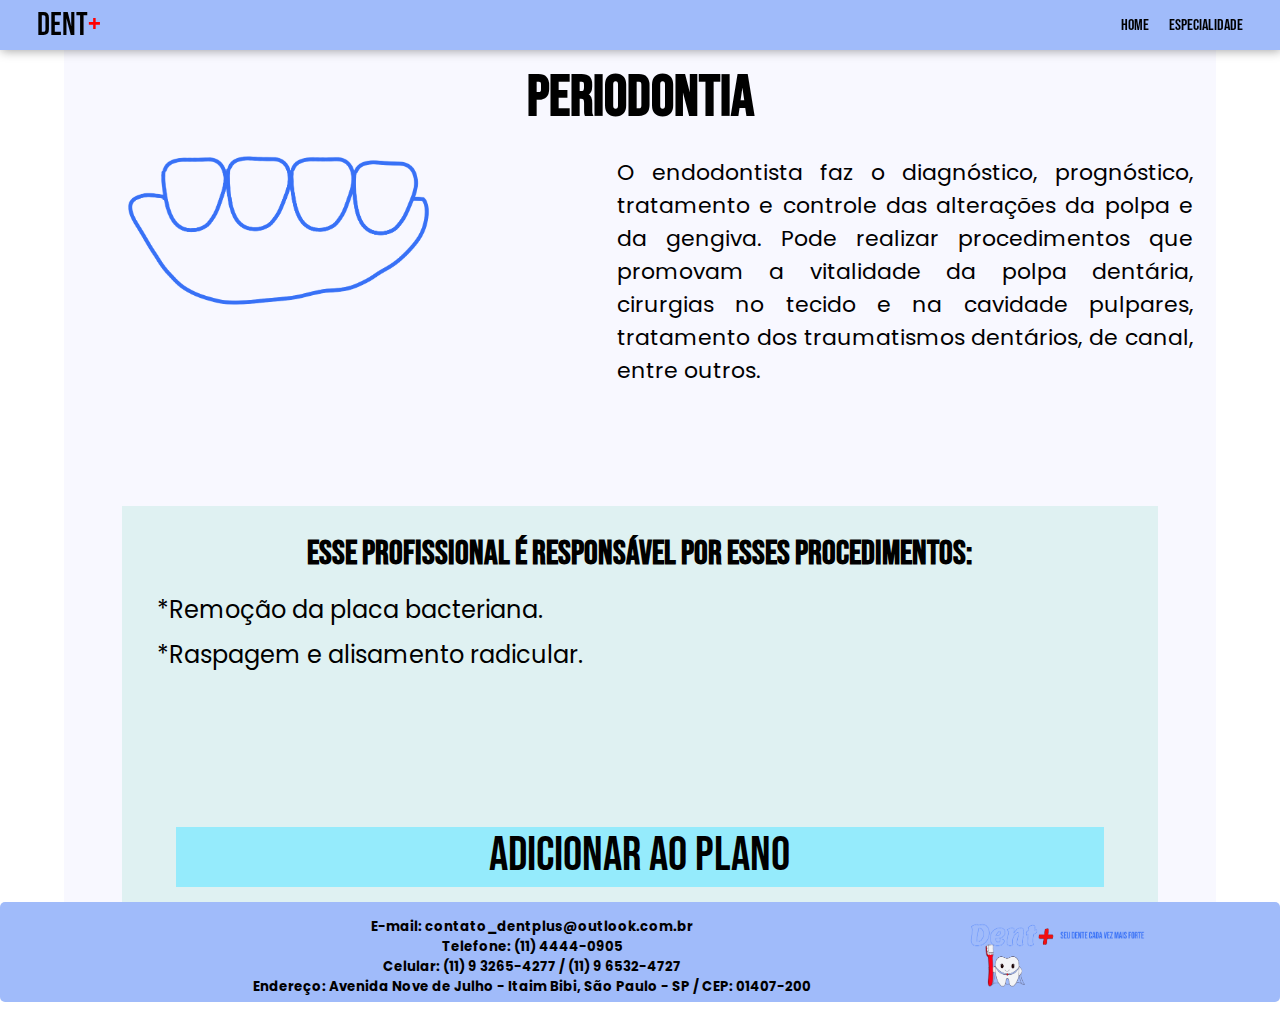
<file: periodontia.html>
<!DOCTYPE html>
<html lang="pt-br">
<head>
    <meta charset="UTF-8">
    <meta http-equiv="X-UA-Compatible" content="IE=edge">
    <meta name="viewport" content="width=device-width, initial-scale=1.0">
    <link rel="stylesheet" href="styles/geral.css">
    <title>Document</title>
</head>
<body>
    <div class="fundo">
        <nav>
            <a href="index.html"><p class="dent">DENT<span class="red">+</span></p></a>
            <a href="index.html">HOME</a>
            <a href="especialidades.html">ESPECIALIDADE</a>
        </nav>


        <section>
            <h1 class="nome_principal"> PERIODONTIA </h1>
            <div class="img_diferente_periodontia"><img src="imagens/periodontia.png" class="img_dif"></div>    
            <p class="descricao">O endodontista faz o diagnóstico, prognóstico, tratamento e controle das alterações da polpa e da gengiva. Pode realizar procedimentos que promovam a vitalidade da polpa dentária, cirurgias no tecido e na cavidade pulpares, tratamento dos traumatismos dentários, de canal, entre outros.</p>
            <div class="afazeres">
                <h1>ESSE PROFISSIONAL é responsável por esses PROCEDIMENTOS:</h1> 
                    <div class="desc_afazeres">
                        <p>*Remoção da placa bacteriana.</p>
                        <p>*Raspagem e alisamento radicular.</p>          
                    </div>        
                    <div class="buttom">
                        <a href="#">ADICIONAR AO PLANO</a>
                    </div> 
            </div>
        </section>

    </div>
    <footer>
        <div class="container">
            <div class="img_rodape">
                <div class="text_rodape">
                    <p><h5>E-mail: contato_dentplus@outlook.com.br</h5></p>
                    <p><h5>Telefone: (11) 4444-0905</h5></p>
                    <p><h5>Celular: (11) 9 3265-4277 / (11) 9 6532-4727</h5></p>
                    <p><h5>Endereço: Avenida Nove de Julho - Itaim Bibi, São Paulo - SP / CEP: 01407-200</h5></p>
                </div>
                <img src="imagens/frase_efeito.png" alt="frase de efeito" class="imagem_rodape">
            </div>
        </div>        
    </footer>
</body>
</html>
</file>
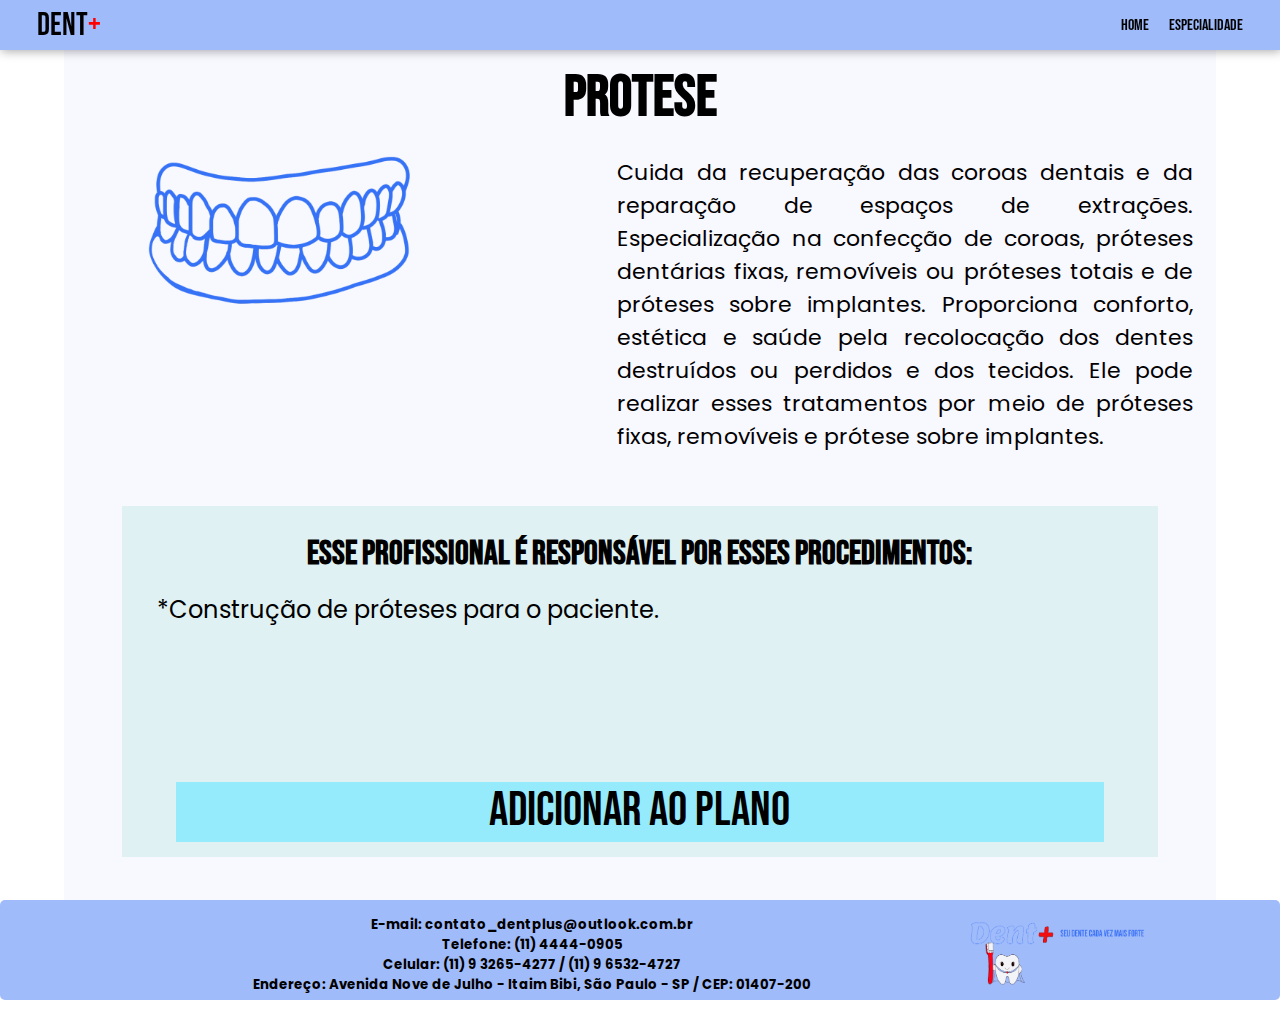
<file: protese.html>
<!DOCTYPE html>
<html lang="pt-br">
<head>
    <meta charset="UTF-8">
    <meta http-equiv="X-UA-Compatible" content="IE=edge">
    <meta name="viewport" content="width=device-width, initial-scale=1.0">
    <link rel="stylesheet" href="styles/geral.css">
    <title>Document</title>
</head>
<body>
    <div class="fundo">
        <nav>
            <a href="index.html"><p class="dent">DENT<span class="red">+</span></p></a>
            <a href="index.html">HOME</a>
            <a href="especialidades.html">ESPECIALIDADE</a>
        </nav>


        <section>
            <h1 class="nome_principal"> PROTESE </h1>
            <div class="img_diferente_periodontia"><img src="imagens/protese.png" class="img_dif"></div>
            <p class="descricao">Cuida da recuperação das coroas dentais e da reparação de espaços de extrações. Especialização na confecção de coroas, próteses dentárias fixas, removíveis ou próteses totais e de próteses sobre implantes. Proporciona conforto, estética e saúde pela recolocação dos dentes destruídos ou perdidos e dos tecidos. Ele pode realizar esses tratamentos por meio de próteses fixas, removíveis e prótese sobre implantes.</p>
            <div class="afazeres">
                <h1>ESSE PROFISSIONAL é responsável por esses PROCEDIMENTOS:</h1> 
                    <div class="desc_afazeres">
                        <p>*Construção de próteses para o paciente.</p>          
                    </div>        
                    <div class="buttom">
                        <a href="#">ADICIONAR AO PLANO</a>
                    </div> 
            </div>
        </section>

    </div>
    <footer>
        <div class="container">
            <div class="img_rodape">
                <div class="text_rodape">
                    <p><h5>E-mail: contato_dentplus@outlook.com.br</h5></p>
                    <p><h5>Telefone: (11) 4444-0905</h5></p>
                    <p><h5>Celular: (11) 9 3265-4277 / (11) 9 6532-4727</h5></p>
                    <p><h5>Endereço: Avenida Nove de Julho - Itaim Bibi, São Paulo - SP / CEP: 01407-200</h5></p>
                </div>
                <img src="imagens/frase_efeito.png" alt="frase de efeito" class="imagem_rodape">
            </div>
        </div>        
    </footer>
</body>
</html>
</file>
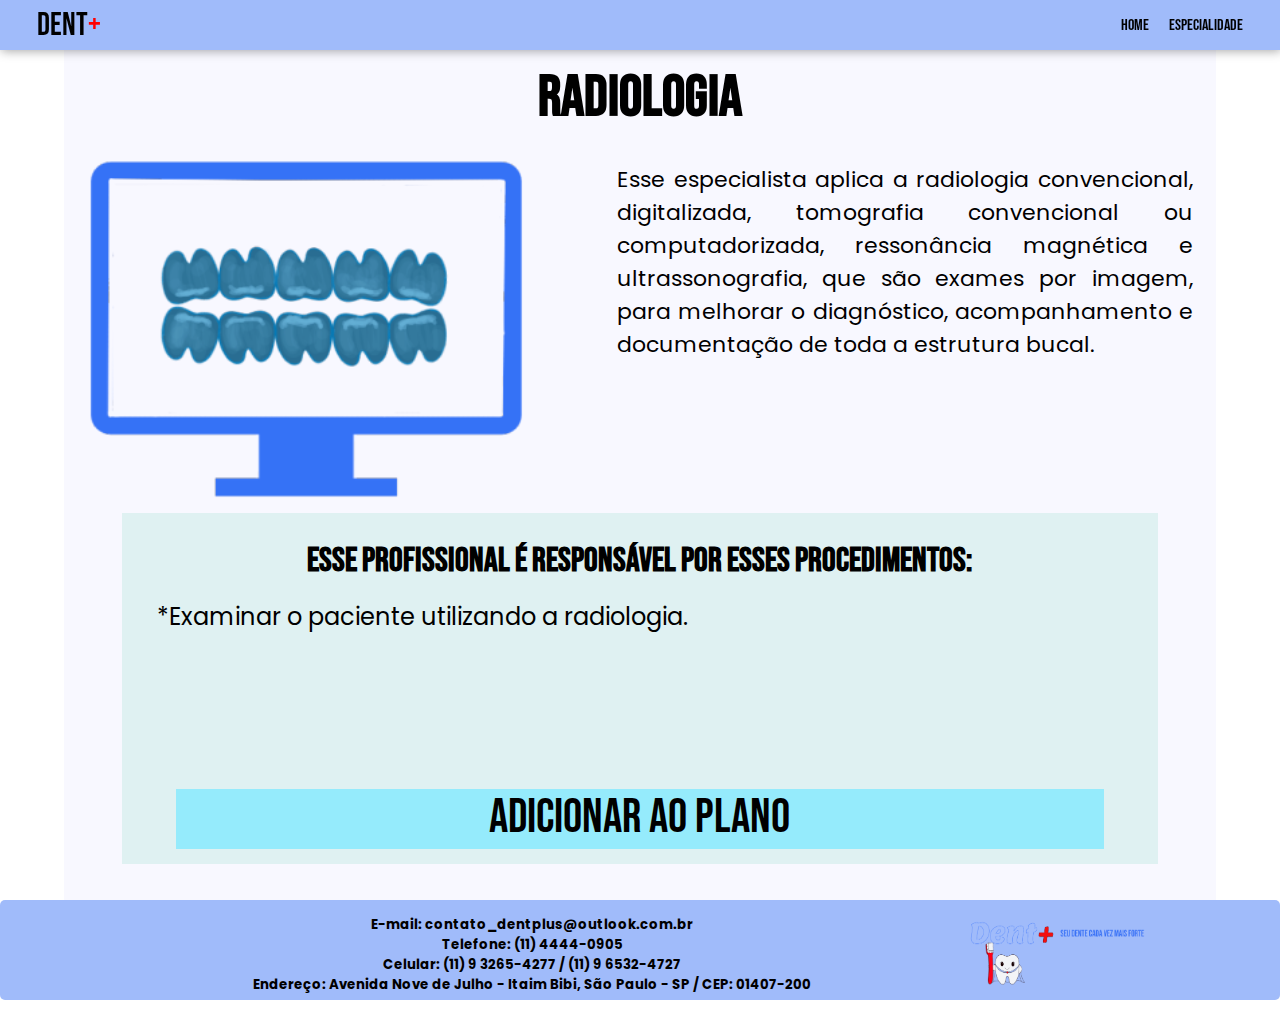
<file: radiologia.html>
<!DOCTYPE html>
<html lang="pt-br">
<head>
    <meta charset="UTF-8">
    <meta http-equiv="X-UA-Compatible" content="IE=edge">
    <meta name="viewport" content="width=device-width, initial-scale=1.0">
    <link rel="stylesheet" href="styles/geral.css">
    <title>Document</title>
</head>
<body>
    <div class="fundo">
        <nav>
            <a href="index.html"><p class="dent">DENT<span class="red">+</span></p></a>
            <a href="index.html">HOME</a>
            <a href="especialidades.html">ESPECIALIDADE</a>
        </nav>

        <section>
            <h1 class="nome_principal"> RADIOLOGIA </h1>
            <img src="imagens/radiologiadeluxe.png">
            <p class="descricao">Esse especialista aplica a radiologia convencional, digitalizada, tomografia convencional ou computadorizada, ressonância magnética e ultrassonografia, que são exames por imagem, para melhorar o diagnóstico, acompanhamento e documentação de toda a estrutura bucal.
            </p>
            <div class="afazeres">
                <h1>ESSE PROFISSIONAL é responsável por esses PROCEDIMENTOS:</h1> 
                <div class="desc_afazeres">
                    <p>*Examinar o paciente utilizando a radiologia.</p>
                </div>        
                <div class="buttom">
                    <a href="#">ADICIONAR AO PLANO</a>
                </div> 
            </div>
        </section>
    </div>
    <footer>
        <div class="container">
            <div class="img_rodape">
                <div class="text_rodape">
                    <p><h5>E-mail: contato_dentplus@outlook.com.br</h5></p>
                    <p><h5>Telefone: (11) 4444-0905</h5></p>
                    <p><h5>Celular: (11) 9 3265-4277 / (11) 9 6532-4727</h5></p>
                    <p><h5>Endereço: Avenida Nove de Julho - Itaim Bibi, São Paulo - SP / CEP: 01407-200</h5></p>
                </div>
                <img src="imagens/frase_efeito.png" alt="frase de efeito" class="imagem_rodape">
            </div>
        </div>        
    </footer>
</body>
</html>
</file>
<file: styles/index.css>
@import url('https://fonts.googleapis.com/css2?family=Poppins:wght@100;400;500&display=swap');
@font-face{
    font-family: "bebas";
    src: url("../BebasNeue-Regular.ttf");
}
/* --------- RESET PADRÃO --------- */
*{
    margin: 0;
    padding: 0;
    border: 0;
    box-sizing: border-box;
}
body{
    font-family: 'Poppins', sans-serif;
}
/* --------- CONTEINER --------- */
.container{
    width: 100%;
    max-width: 1120px;
    margin: 0 auto;
    padding: 0px 20px;
}
.fundo{ /* FUNDO */
    width: 100%;
    min-height: 100vh;
    margin: 0 auto;
}
.fundo .container{
    padding-bottom: 13px;
    background-color: rgba(248, 248, 255, 1);
}
/* --------- NAVBAR --------- */
nav{
    top: 0;
    right: 0;
    width: 100%;
    height: 50px;
    background-color: rgba(160, 187, 250, 1);
    display: flex;
    justify-content: center;
    text-align: center;
    align-items: center;
    position: fixed;
    box-shadow: 1px 1px 10px rgba(0, 0, 0, 0.356);
    font-family: bebas;
}
/* --------- SEÇÃO PRINCIPAL --------- */
section{
    width: 100%;
    height: 80%;
    display: flex;
    align-items: center;
    justify-content: center;
    flex-direction: column;
}
/* --------- RODAPÉ --------- */
footer{
    width: 100%;
    height: 100px;
    background-color: rgba(160, 187, 250, 1);
    border-radius: 5px;
}
/* --------- RODAPÉ ( TEXTOS / IMAGEM ) --------- */
.imagem_rodape{
    width: 20%;
    height: 100px;
}
.img_rodape{
    display: flex;
    justify-content: right;
    text-align: center;
}
.text_rodape{
    align-items: center;
    text-align: center;
    padding: 15px;
    flex-direction: column;
    margin: 0 auto;
}
/* --------- TRASIÇÃO NAV --------- */
nav a{
    padding: 10px;
    text-decoration: none;
    color: black;
    transition: 0.5s;
}
nav a:hover{
    color: white;
    transition: 0.5;
}
/* --------- PLANOS --------- */
.promo_center{
    width: 100%;
    text-align: center;
    display: flex;   
    flex-wrap: wrap; 
    justify-content: space-between;
    gap: 18px;
}
.promo_center a{
    padding: 10px;
    text-decoration: none;
    color: black;
    transition: 0.5s;
}
/* --------- HOVER DOS PLANOS --------- */
.promo_center a:hover{
    color: white;
}
.promo_center a:hover[class="nome_planos"]{
    color: rgb(79, 194, 233);
}
.promo_center a:hover[class="nome_planos_2"]{
    color: blue;
}
.promo_center a:hover[class="nome_planos_3"]{
    color: white;
}
.nome_planos{
    font-size: 32px;
}
.imagem_planos{
    width: 250px;
    height: 250px;
}
/* --------- POST IT PLANOS --------- */
.planos1{
    width: 342px;
    height: 550px;
    margin-top: 75px;
    border-radius: 5px;
    padding-top: 15px;
    background-color: rgba(223, 241, 242, 1);
}
.valor{
    padding-top: 25px;
    font-size: 24px;
    font-weight: bold;
}
.quantidade{
    font-size: 48px;
}
.planos2{
    width: 342px;
    height: 550px;
    margin-top: 75px;
    padding-top: 15px;
    margin-bottom: 50px;
    border-radius: 5px;
    background-color: rgba(223, 241, 242, 1);
}
.planos3{
    width: 342px;
    height: 550px;
    margin-top: 75px;
    border-radius: 5px;
    padding-top: 15px;
    background-color: rgba(223, 241, 242, 1);
}
/* --------- BOTÃO ( "QUERO ESSE" )--------- */
.escolha{
    background-color: rgba(160, 187, 250, 1);
    display: inline-block;
    width: 70%;
    border-radius: 15px;
}
/* --------- LOGO --------- */
.red{
    color: red;
}
.dent{
    font-size: 32px;
    margin-right: 60%;
}
/* --------- IMAGEM / TEXTOS PRINCIPAIS --------- */
.text{
    width: 100%;
    font-size: 24px;
    margin: 0 auto;
    padding-top: 50px;
}
.imagem_garota_centro{
    width: 100%;
    height: 451px;
    margin: 0 auto;  
    margin-top: 50px;
}
.imagem_garota{
    width: 100%;
    height: 450px;
}
.titulo{
    font-weight: bold;
    font-size: 32px;
    text-align: center;
}
.text_imagem{
    margin-left: 15%;
    position: absolute;
    margin-bottom: 300px;
}
/* --------- ESPECIALIDADES --------- */
.main_especialidades{
    width: 100%;
    height: 250px;
    padding: 20px 46px;
    background-color: rgba(223, 241, 242, 1);
    margin: 0 auto;
    border-radius: 5px;
}
.main_especialidades img{
    width: 100%;
    object-fit: contain;
    place-self: center;
}
.img_especialidade{
    padding-top: 25px;
    display: grid;
    grid-template-columns: repeat(5,1fr); /* --------- GRID QUE DIVIDE EM ( 5 ) --------- */
    gap: 5px;
    align-content: center;
}
.main_especialidades h1{
    text-align: center;
}
.text_especialidades{
    display: flex;
    flex-direction: column;
    align-items: center;
    place-self: center;
}
/* --------- SELECIONA A SEGUNDA IMAGEM SOMENTE --------- */
.main_especialidades .img_especialidade:nth-child(2) img{ 
    width: 150px;
    height: 100px;
    align-items: center;
}
h3 a{
    text-decoration: none;
    color: black;
    transition: 0.5s;
}
h3 a:hover{
    color: rgba(160, 187, 250, 1);
}
/* --------- Página 02 --------- */
.titulo_pag2 h2{
    margin-top: 75px;
}
/* --------- ESPECIALIDADES PÁGINA 02 --------- */
.especialidades_geral{
    width: 300px;
    height: 300px;
    margin-top: 75px;
    border-radius: 5px;
    padding-top: 15px;
    background-color: rgba(223, 241, 242, 1);
}
.img_espec{
    width: 250px;
    height: 150px;
    object-fit: contain; /* faz a imagem se encaixar a imagem no espaço que você determinou */
    display: block;
    margin: 0 auto; 
}
.img_espec_radio{
    width: 350px;
    height: 300px;
}

.explicacao{
    align-items: center;
    justify-content: center;
    text-align: center;
    display: flex;
}

/* --------- Página 03 --------- */

.titulo_pag3 h2{
    margin-top: 75px;
    text-align: justify;
}
</file>
<file: styles/geral.css>
@import url('https://fonts.googleapis.com/css2?family=Poppins:wght@100;400;500&display=swap');
@font-face{
    font-family: "bebas";
    src: url("../BebasNeue-Regular.ttf");
}
/* --------- RESET PADRÃO --------- */
*{
    margin: 0;
    padding: 0;
    border: 0;
    box-sizing: border-box;
}
body{
    font-family: 'Poppins', sans-serif;
}
/* --------- CONTEINER --------- */
.container{
    width: 100%;
    max-width: 1120px;
    margin: 0 auto;
    padding: 0px 20px;
}
.fundo{
    width: 90%;
    min-height: 100vh;
    margin: 0 auto;
    background-color: rgba(248, 248, 255, 1); ;
}
/* --------- NAVBAR --------- */
nav{
    top: 0;
    right: 0;
    width: 100%;
    height: 50px;
    background-color: #a0bbfa;
    font-family: bebas;
    display: flex;
    justify-content: center;
    text-align: center;
    align-items: center;
    position: fixed;
    box-shadow: 1px 1px 10px #0000005b;
}
/* --------- RODAPÉ --------- */
footer{
    width: 100%;
    height: 100px;
    background-color: #a0bbfa;
    border-radius: 5px;
}
/* --------- RODAPÉ ( TEXTOS / IMAGEM ) --------- */
.img_rodape{
    display: flex;
    justify-content: right;
    text-align: center;
}
.text_rodape{
    align-items: center;
    text-align: center;
    padding: 15px;
    flex-direction: column;
    margin: 0 auto;
}
.imagem_rodape{
    width: 20%;
    height: 100px;
}
/* --------- IMAGEM DA ESPECIALIDADE --------- */
img{
    width: 20%;
    height: 100px;
}
/* --------- BOTÃO ( "ADICIONAR..." ) --------- */
a{
    padding: 10px;
    text-decoration: none;
    color: black;
}
a:hover{
    color: white;
    transition: 0.4s;
}
/* --------- LOGO --------- */
.red{
    color: red;
}
.dent{
    font-size: 32px;
    margin-right: 1000px;
    font-family: bebas;
}
/* --------- NOME PRINCIPAL DAS ESPEC. --------- */
.nome_principal{
    display: flex;
    justify-content: center;
    text-align: center;
    align-items: center;
    margin-bottom: 25px;
    font-size: 58px;
    color: #000;
    padding-top: 80px;
}
/* --------- DESCRIÇÃO DA ESPEC. --------- */
.descricao{
    margin-left: 48%;
    margin-top: -350px;
    width: 50%;
    text-align: justify;
    font-family: Poppins;
    font-size: 22px;
    float: left;
}
/* --------- IMAGEM DA SEÇÃO --------- */
section img{
    margin-left: 20px;
    top: 20px;
    width: 450px;
    height: 350px;
}
/* --------- IMAGENS DIFERENTES --------- */
.img_diferente_periodontia{
    margin-left: 20px;
    top: 20px;
    width: 350px;
    height: 350px;
}
.img_diferente_periodontia img{
    object-fit: contain;
    width: 350px;
    height: 150px;
}
/* --------- OBJETIVO DA FUNCIO. --------- */
.afazeres{
    width: 90%;
    background: #DFF1F2;
    display: flex;
    flex-direction: column;
    justify-content: center;
    padding: 0 30px;
    padding-top: 30px;
    padding-bottom: 15px;
    margin: 0 auto;
    margin-top: 10 auto;
    clear: left;
}
.desc_afazeres{
    text-align: justify;
    font-size: 34;
}
.desc_afazeres p{
    font-size: 24px;
    padding: 5px;
}
h1{
    font-family:  bebas;
    font-size: 34px;
    line-height: 36px;
    text-align: center;
    padding-bottom: 15px;
}
/* --------- BOTÃO ( "ADICIONAR..." ) --------- */
.buttom{
    width: 95%;
    height: 60px;
    background: #95EBFC;
    font-family: bebas;
    font-size: 48px;
    color: #000;
    justify-content: center;
    text-align: center;
    margin-top: 150px !important; 
    margin: 0 auto;        
}
</file>
<file: styles/fale_conosco.css>
@import url('https://fonts.googleapis.com/css2?family=Poppins:wght@100;400;500&display=swap');
@font-face{
    font-family: "bebas";
    src: url("../BebasNeue-Regular.ttf");
}
/* --------- RESET PADRÃO --------- */
*{
    margin: 0;
    padding: 0;
    border: 0;
    box-sizing: border-box;
}
body{
    font-family: 'Poppins', sans-serif;
}
/* --------- CONTEINER --------- */
.container{
    width: 100%;
    max-width: 1120px;
    margin: 0 auto;
    padding: 0px 20px;
}
.conteiner_pag3{
    width: 100%;
    margin-top: 75px;
    display: flex;
    flex-wrap: wrap;
    justify-content: space-between;
}
.fundo{
    width: 100%;
    min-height: 100vh;
    margin: 0 auto;
}
.fundo .container{
    padding-bottom: 13px;
    background-color: rgba(248, 248, 255, 1);
}
/* --------- NAVBAR --------- */
nav{
    top: 0;
    right: 0;
    width: 100%;
    height: 50px;
    background-color: rgba(160, 187, 250, 1);
    display: flex;
    justify-content: center;
    text-align: center;
    align-items: center;
    position: fixed;
    box-shadow: 1px 1px 10px rgba(0, 0, 0, 0.356);
    font-family: bebas;
}
/* --------- SEÇÃO PRINCIPAL --------- */
section{
    width: 100%;
    height: 80%;
    display: flex;
    justify-content: center;
    flex-direction: column;
}
/* --------- RODAPÉ --------- */
footer{
    width: 100%;
    height: 100px;
    background-color: rgba(160, 187, 250, 1);
    border-radius: 5px;
}
/* --------- TRASIÇÃO NAV --------- */
nav a{
    padding: 10px;
    text-decoration: none;
    color: black;
    transition: 0.5s;
}
nav a:hover{
    color: white;
}
/* --------- RODAPÉ ( TEXTOS / IMAGEM ) --------- */
.imagem_rodape{
    width: 20%;
    height: 100px;
}
.img_rodape{
    display: flex;
    justify-content: right;
    text-align: center;
}
.text_rodape{
    align-items: center;
    text-align: center;
    padding: 15px;
    flex-direction: column;
    margin: 0 auto;
}
/* --------- LOGO --------- */
.red{
    color: red;
}
.dent{
    font-size: 32px;
    margin-right: 60%;
}
/* --------- Página 03 --------- */
.titulo_pag3 h2{
    margin-top: 15px;
}
/* --------- INPUTS ( NOME/E-MAIL ) --------- */
.nome_email{
    width: 500px;
    height: 35px;
    padding-left: 10px;
    border: solid rgba(0, 0, 0, 0.323);
}
/* --------- INPUT ( MENSAGEM ) --------- */
.inputs{
    width: 49%;
    height: 150px;
}
.inputs input{
    width: 100%;
    height: 35px;
    padding-left: 10px;
    border: solid rgba(0, 0, 0, 0.323);
}
.mensagem{
    width: 100%;
}
.mensagem input{
    width: 100%;
    height: 250px;
    padding-bottom: 20%;
    text-align: justify;
    border: solid rgba(0, 0, 0, 0.323);
}
/* --------- CONTATOS --------- */
.contatos{
    width: 100%;
    height: 350px;
    align-items: center;
}
.contatos h3{
    margin-bottom: 30px;
}
.contatos img{
    width: 45px;
    padding-right: 15px;
}
/* --------- BOTÃO DE ENVIO --------- */
.btn_enviar{
    margin-top: 15px;
    width: 150px;
    height: 45px;
    background-color: rgba(255, 0, 0, 0.645);
    border: solid;
    border-radius: 5px;
}
.buttom a{
    text-decoration: none;
    color: black;
    font-size: 24px;
    font-family: bebas;
    transition: 0.5s;
}
.buttom a:hover{
    color: white;
    transition: 0.5s;
}
</file>
